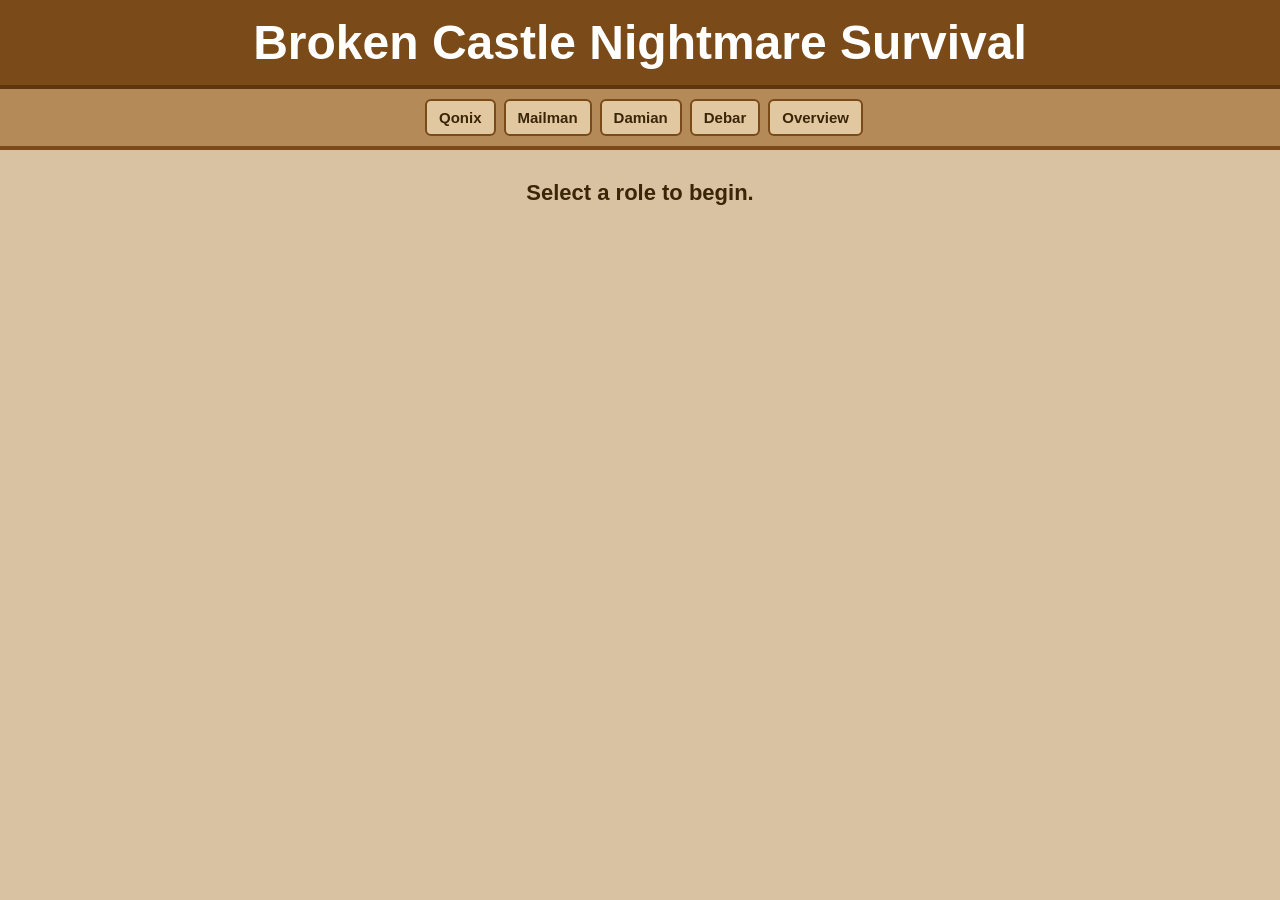
<file: index.html>
<!DOCTYPE html>
<html lang="en">
<head>
    <meta charset="UTF-8" />
    <meta name="viewport" content="width=device-width, initial-scale=1" />
    <title>Broken Castle Nightmare Survival</title>

    <!-- CSS -->
    <link rel="stylesheet" href="style.css">
</head>

<body>

<header>
    <h1>Broken Castle Nightmare Survival</h1>
</header>

<!-- ✅ GLOBAL TOP NAV BAR (same layout as Stage 1) -->
<!-- ✅ GLOBAL TOP NAV BAR -->
<div class="top-bar">
<a class="top-btn" href="stage1.html?role=g1_archer">Qonix</a>
<a class="top-btn" href="stage1.html?role=g1_non">Mailman</a>
<a class="top-btn" href="stage1.html?role=g2_archer">Damian</a>
<a class="top-btn" href="stage1.html?role=g2_non">Debar</a>
<a class="top-btn" href="overview.html">Overview</a>
</div>


<!-- ✅ MAIN MESSAGE -->
<div style="padding: 30px; font-size: 22px; font-weight: bold;">
    Select a role to begin.
</div>

</body>
</html>
</file>
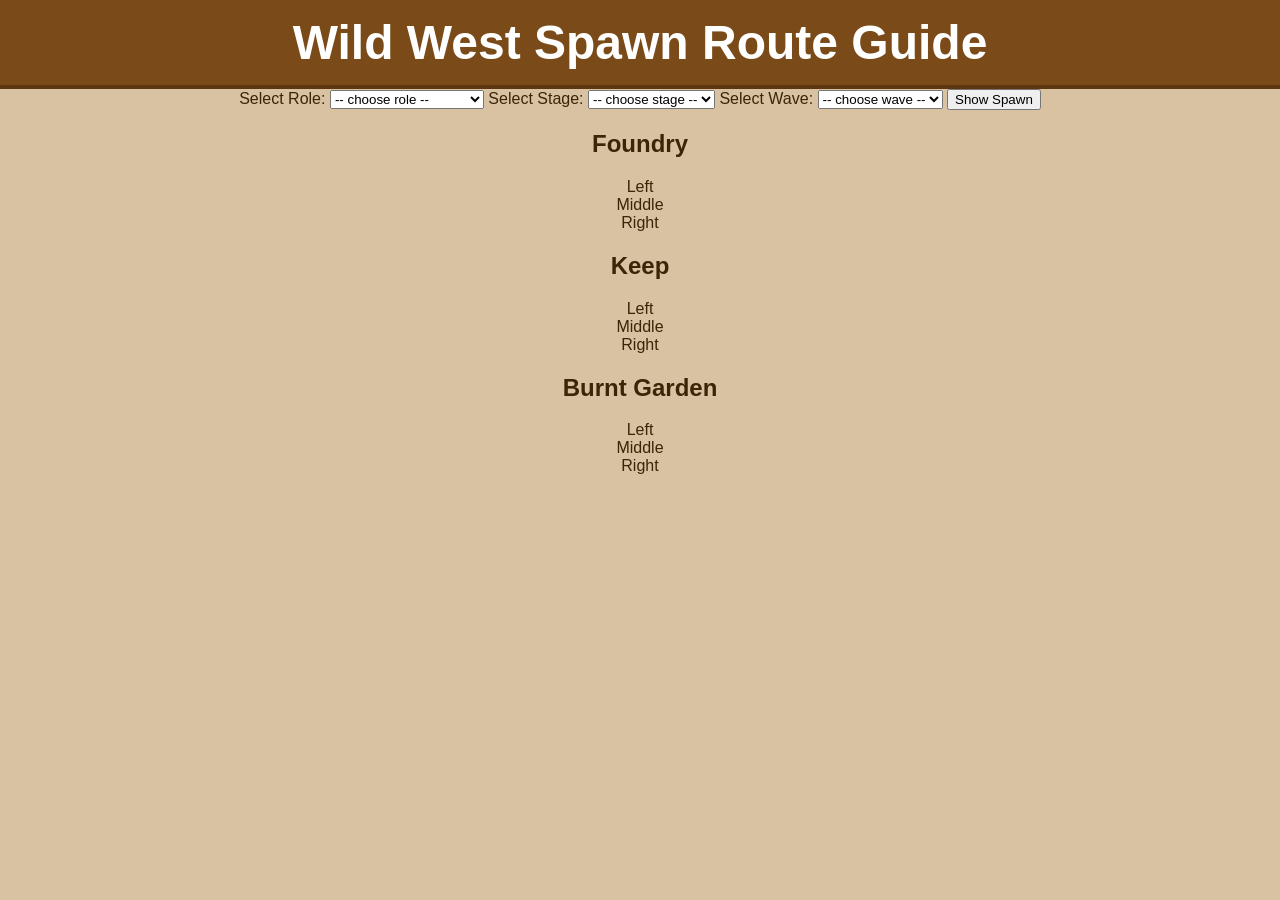
<file: indexnms.html>
<!DOCTYPE html>
<html lang="en">
<head>
    <meta charset="UTF-8">
    <title>Spawn Route Guide</title>
    <link rel="stylesheet" href="style.css">
</head>
<body>

<header>
    <h1>Wild West Spawn Route Guide</h1>
</header>

<div class="panel">

    <!-- ROLE SELECTION -->
    <label>Select Role:</label>
    <select id="roleSelect">
        <option value="">-- choose role --</option>
        <option value="g1_archer">Group 1 – Archer</option>
        <option value="g1_non">Group 1 – Non-Archer</option>
        <option value="g2_archer">Group 2 – Archer</option>
        <option value="g2_non">Group 2 – Non-Archer</option>
    </select>

    <!-- STAGE SELECTION -->
    <label>Select Stage:</label>
    <select id="stageSelect">
        <option value="">-- choose stage --</option>
        <option value="1">Stage 1</option>
        <option value="2">Stage 2</option>
        <option value="3">Stage 3</option>
        <option value="4">Stage 4</option>
    </select>

    <!-- WAVE SELECTION -->
    <label>Select Wave:</label>
    <select id="waveSelect">
        <option value="">-- choose wave --</option>
        <option value="1">Wave 1</option>
        <option value="2">Wave 2</option>
        <option value="3">Wave 3</option>
    </select>

    <button id="showBtn">Show Spawn</button>
</div>

<!-- MAP LAYOUT -->
<div class="map">

    <div class="zone" id="foundry">
        <h2>Foundry</h2>
        <div class="spot" id="foundry_left">Left</div>
        <div class="spot" id="foundry_mid">Middle</div>
        <div class="spot" id="foundry_right">Right</div>
    </div>

    <div class="zone" id="keep">
        <h2>Keep</h2>
        <div class="spot" id="keep_left">Left</div>
        <div class="spot" id="keep_mid">Middle</div>
        <div class="spot" id="keep_right">Right</div>
    </div>

    <div class="zone" id="garden">
        <h2>Burnt Garden</h2>
        <div class="spot" id="garden_left">Left</div>
        <div class="spot" id="garden_mid">Middle</div>
        <div class="spot" id="garden_right">Right</div>
    </div>

</div>

<!-- RESULT OUTPUT -->
<div id="resultPanel"></div>

<script src="logic.js"></script>
</body>
</html>
</file>
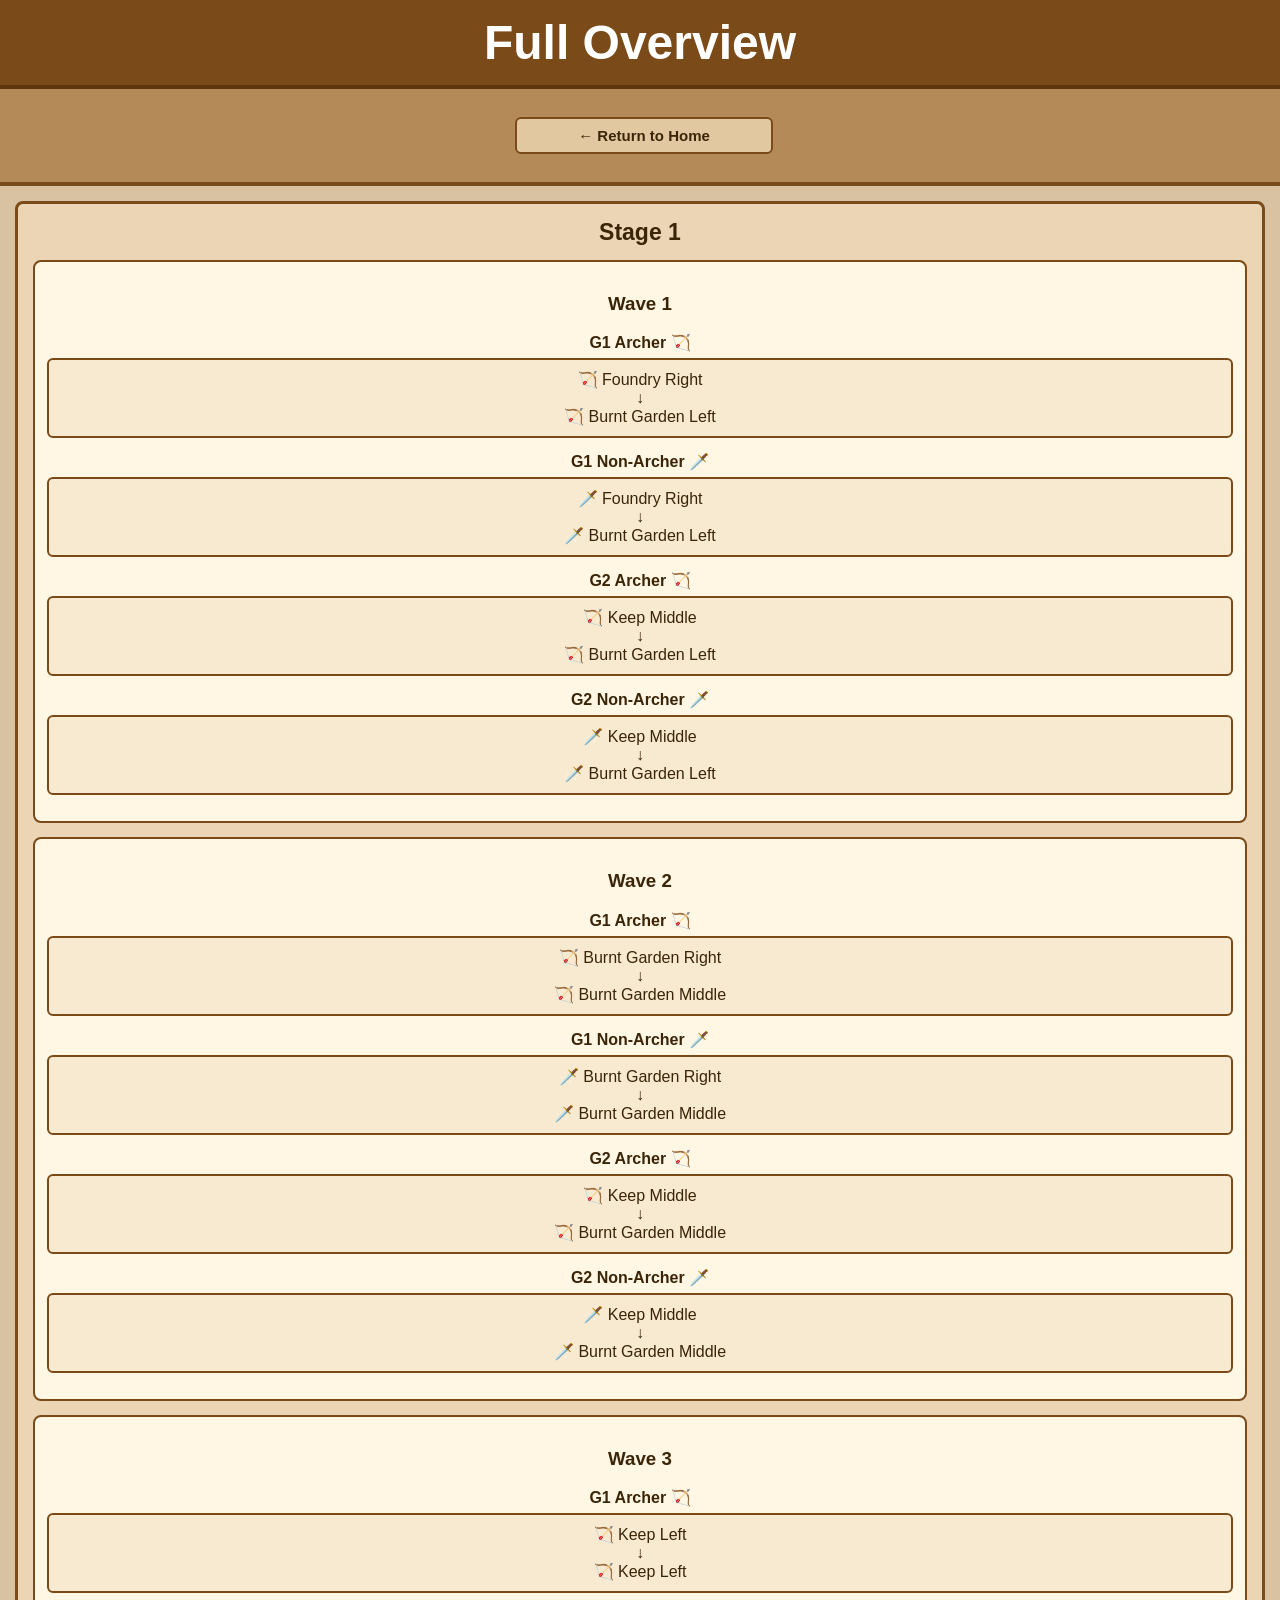
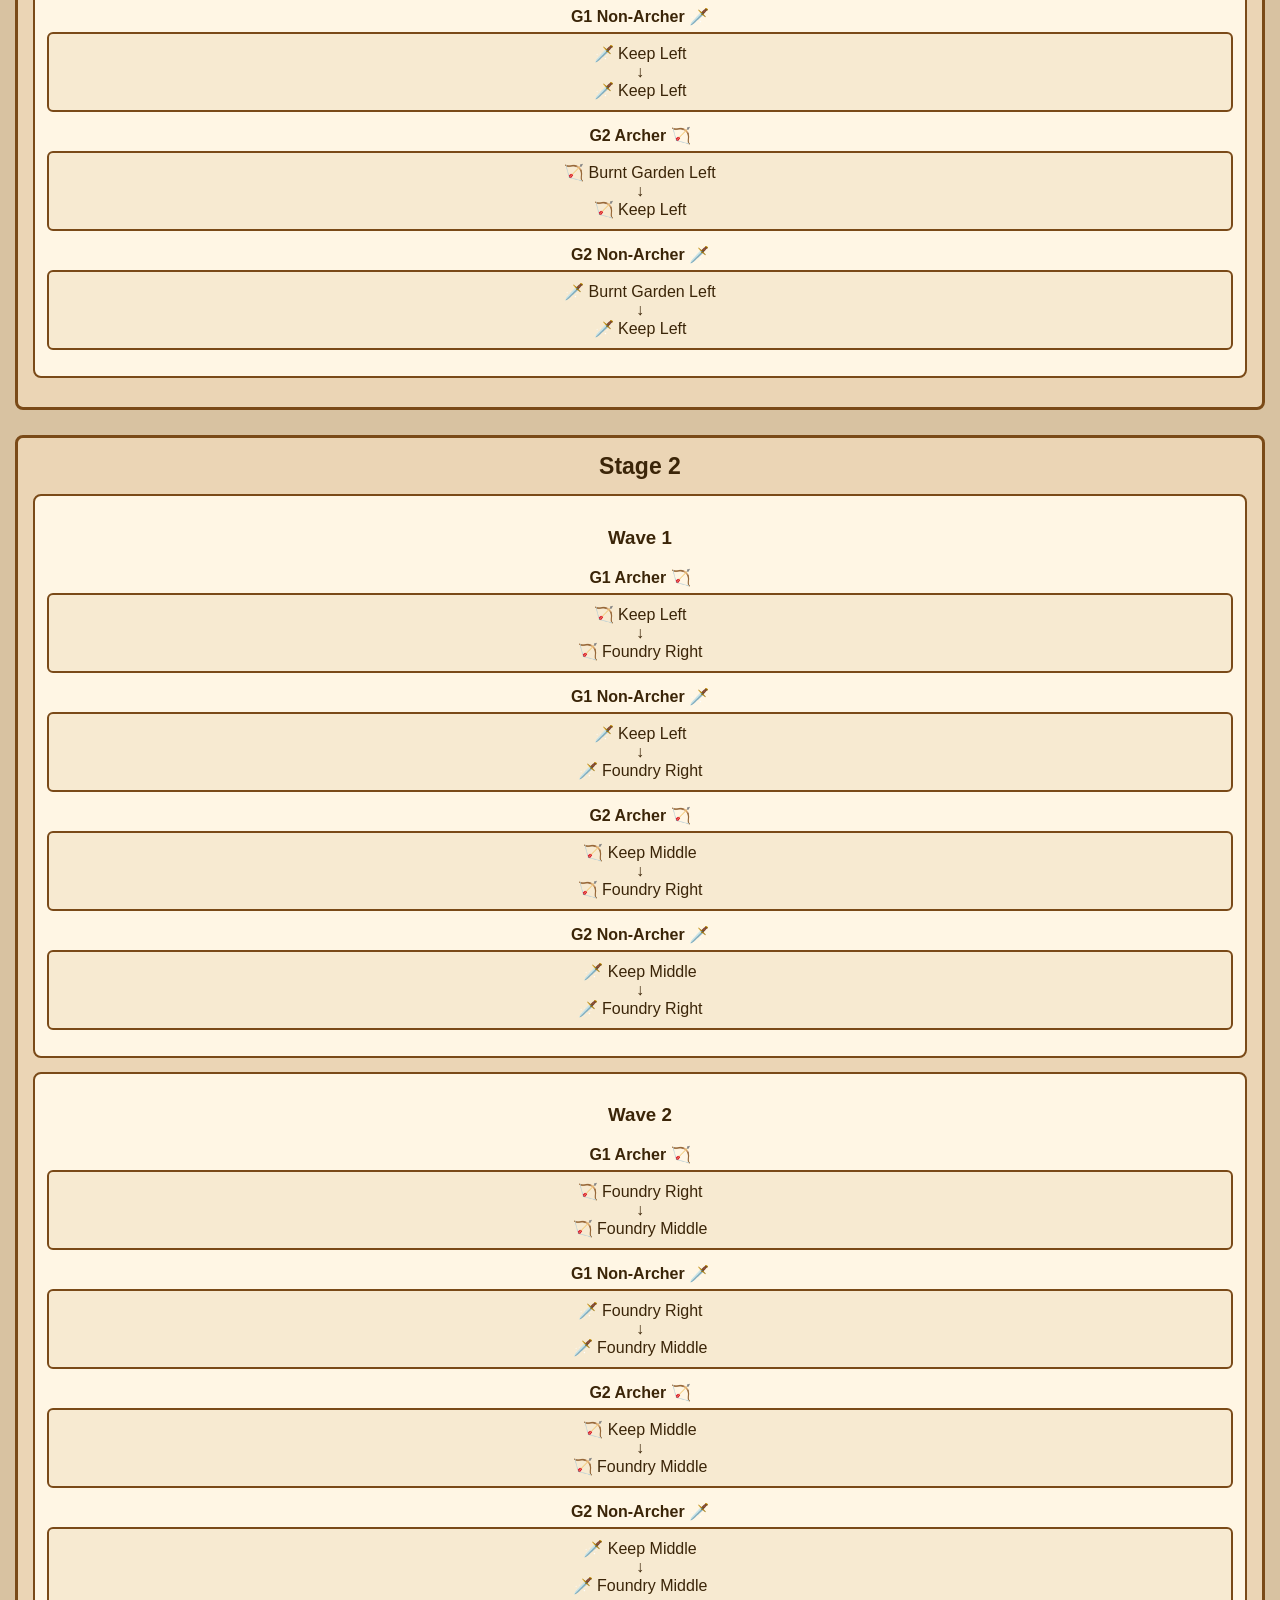
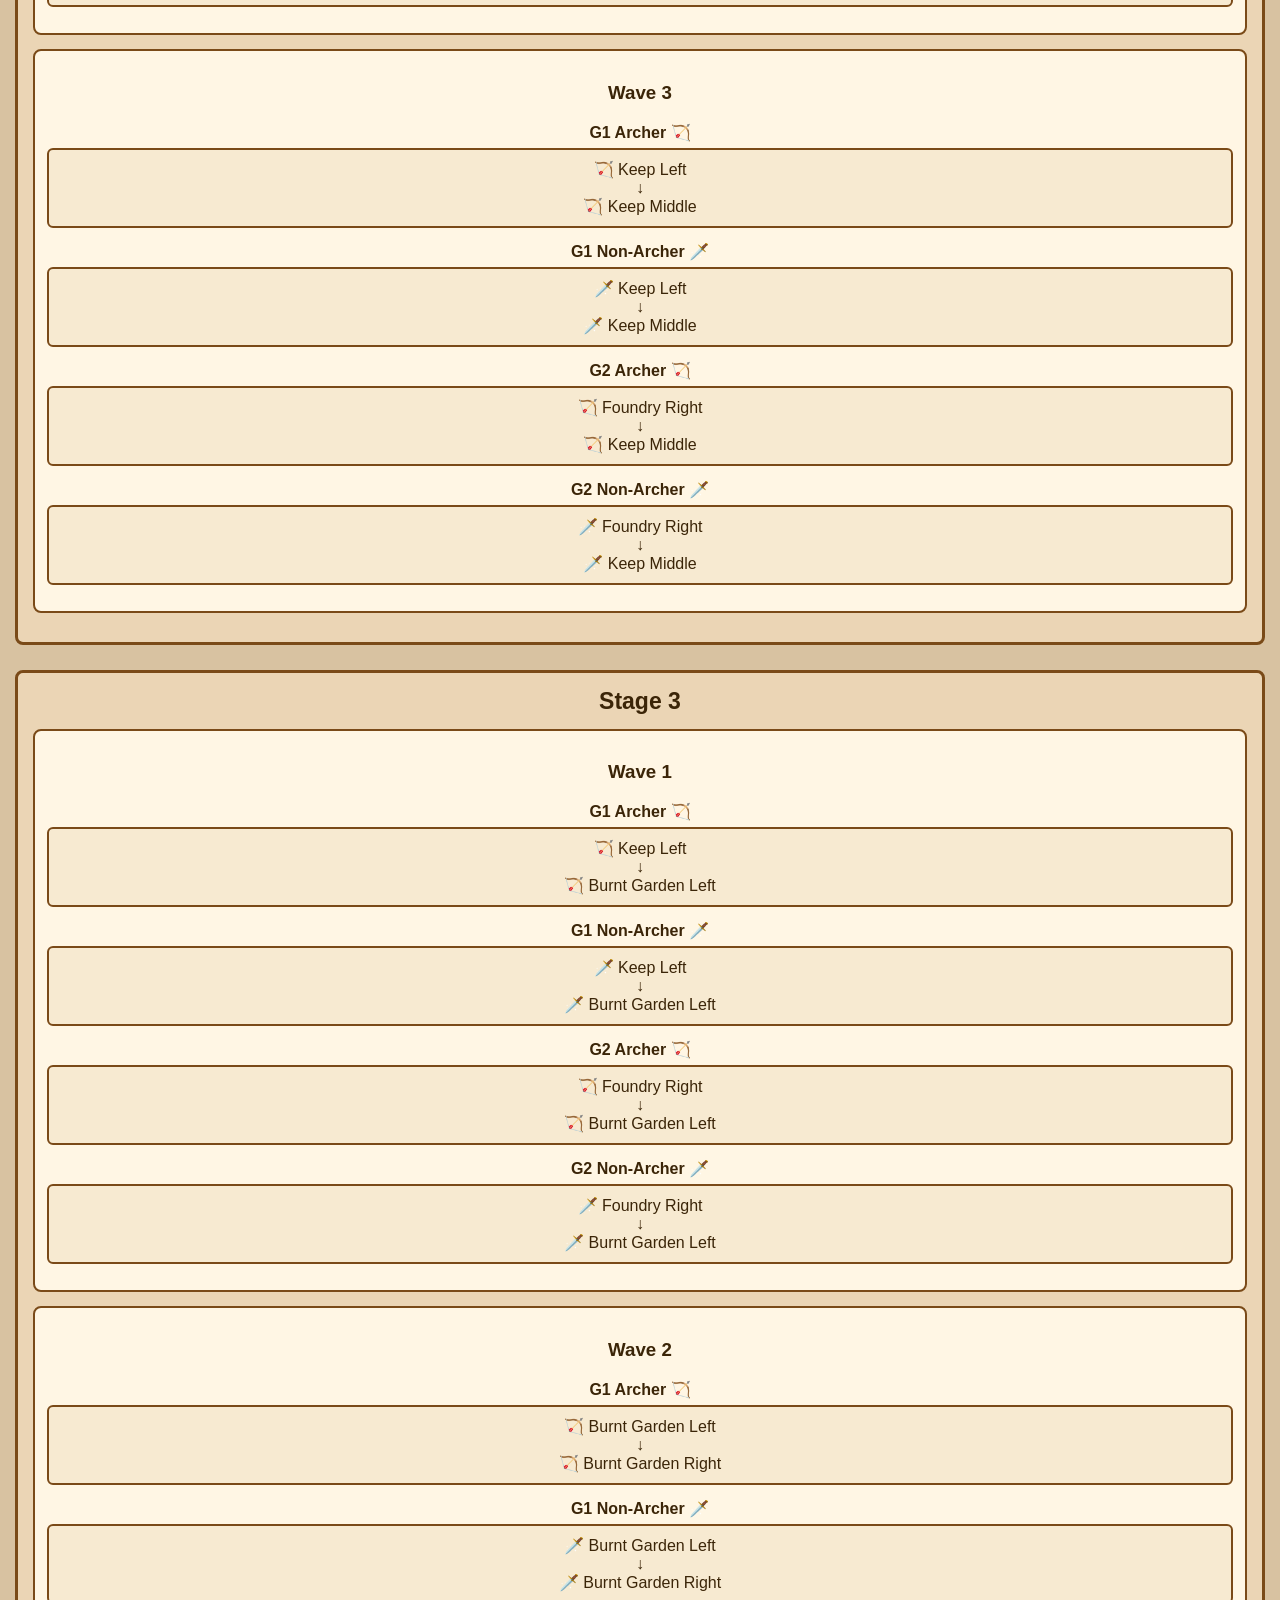
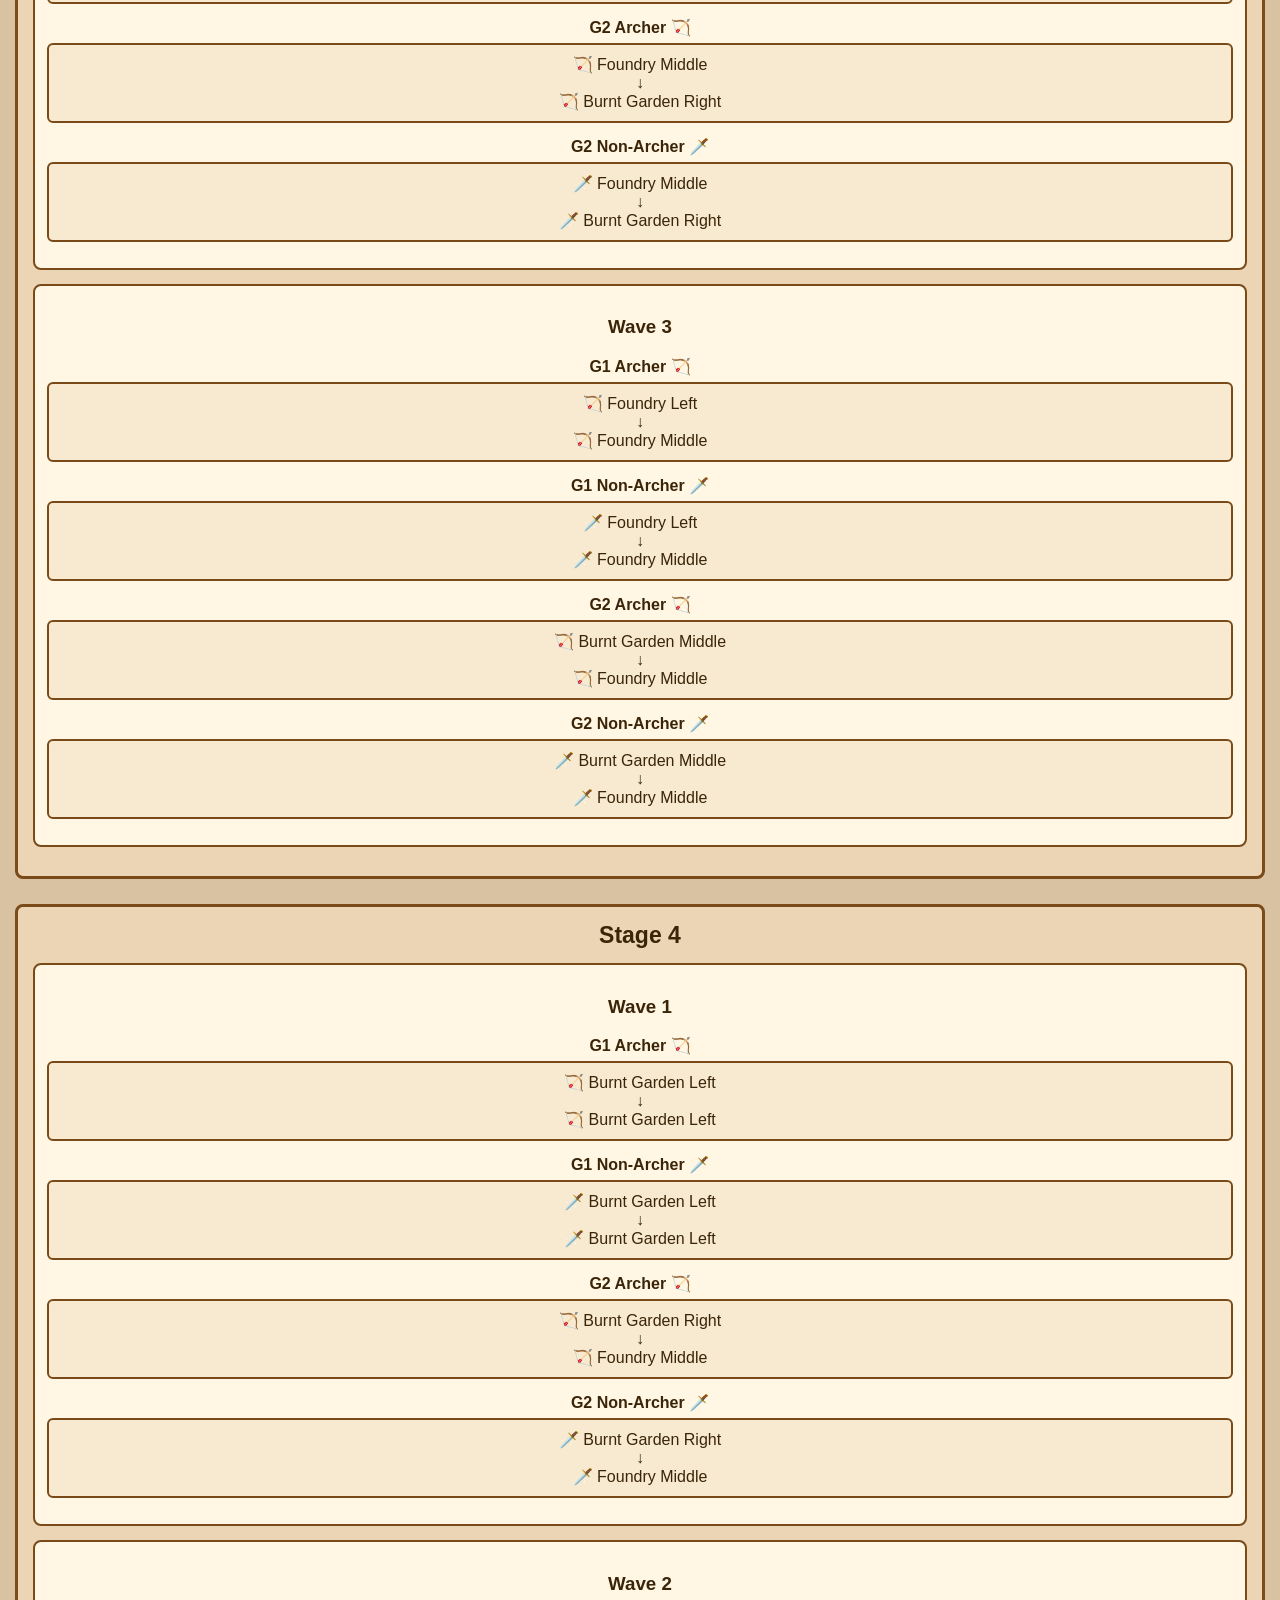
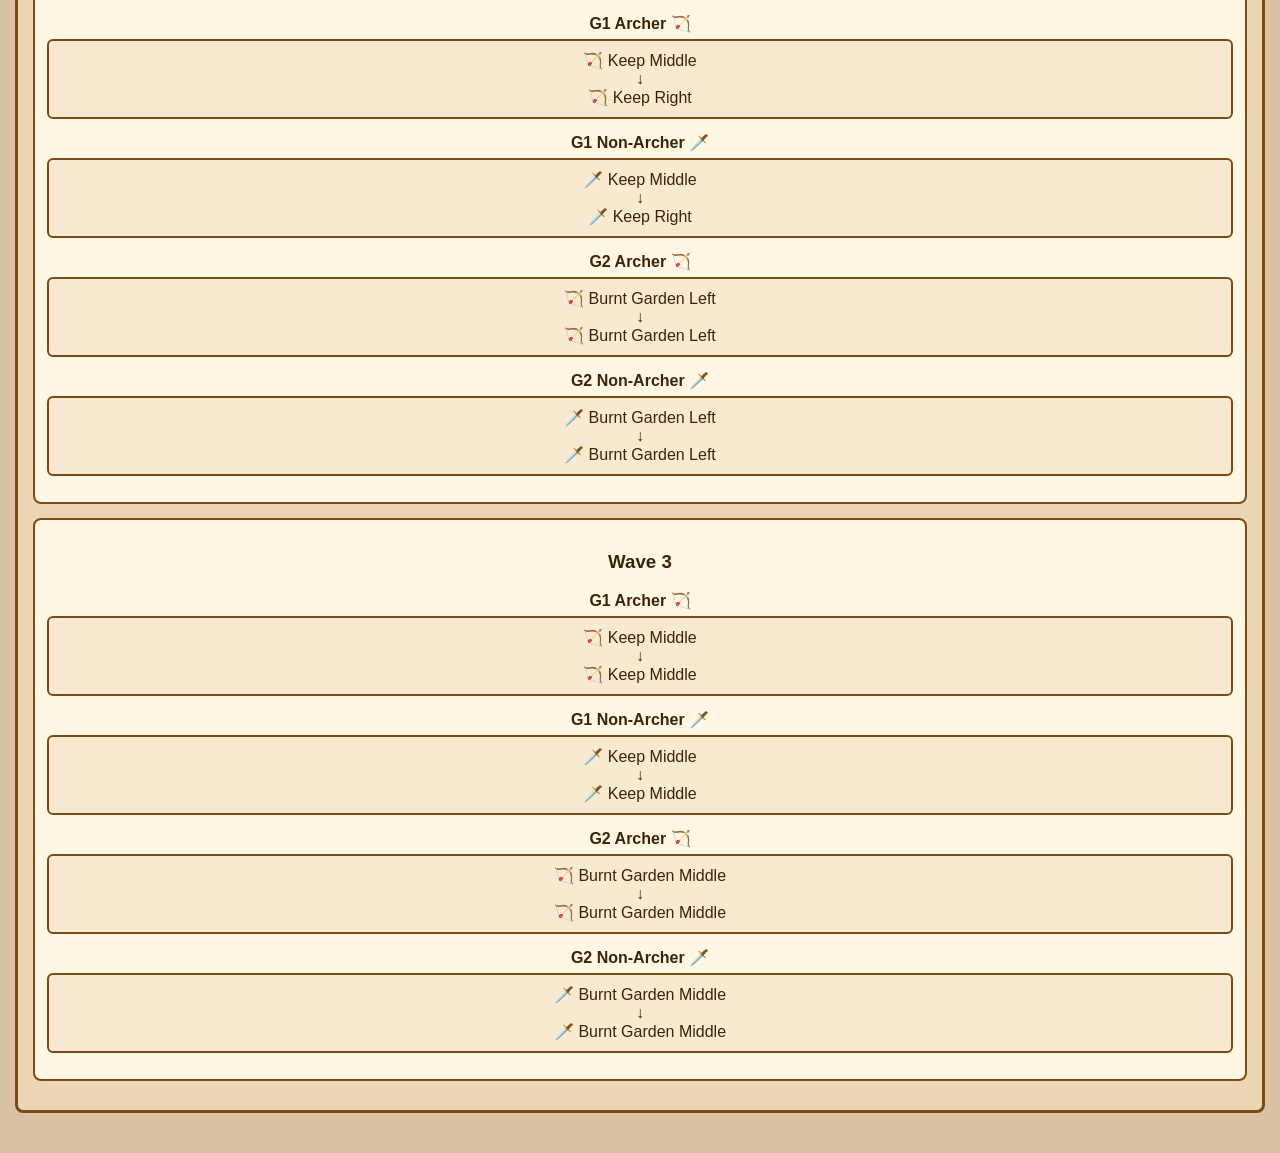
<file: overview.html>
<!DOCTYPE html>
<html lang="en">
<head>
    <meta charset="UTF-8" />
    <meta name="viewport" content="width=device-width, initial-scale=1" />
    <title>Overview – Broken Castle Nightmare Survival</title>

    <!-- CSS -->
     <link rel="stylesheet" href="style.css">
</head>

<body>

<header>
    <h1>Full Overview</h1>
</header>

<!-- ✅ GLOBAL TOP NAV BAR (H1 STYLE) -->
<div class="top-bar">
<a href="index.html" class="home-btn">← Return to Home</a>
</div>

<!-- ✅ OVERVIEW CONTENT AUTO‑GENERATED BY JS -->
<div class="overview-container" id="overviewOutput"></div>

<!-- ✅ JAVASCRIPT -->
<script src="logic.js"></script>

<script>
    generateFullOverview();
</script>

</body>
</html>
</file>
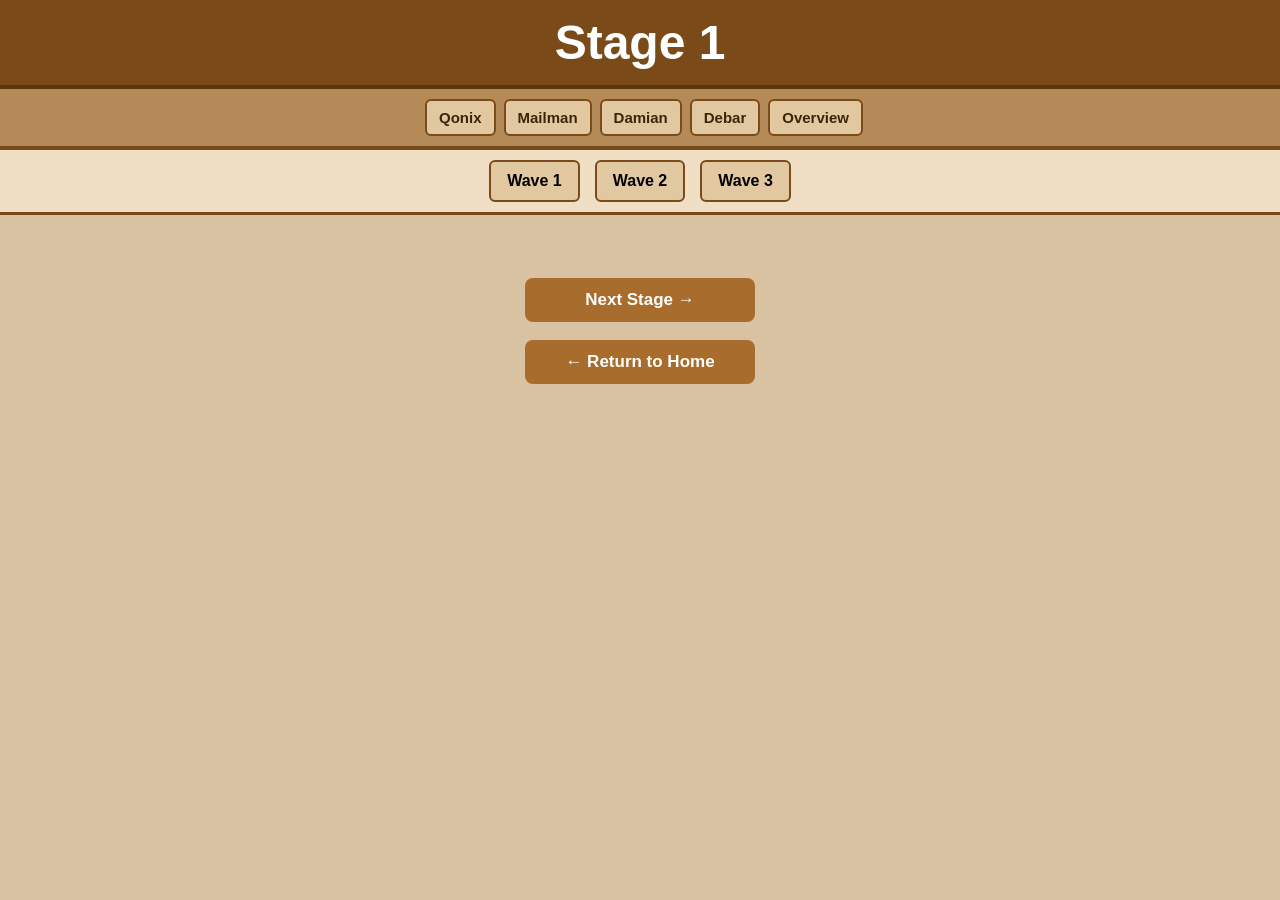
<file: stage1.html>
<!DOCTYPE html>
<html lang="en">
<head>
    <meta charset="UTF-8" />
    <meta name="viewport" content="width=device-width, initial-scale=1" />
    <title>Stage 1 – Broken Castle Nightmare Survival</title>

    <!-- CSS -->
    <link rel="stylesheet" href="style.css">
</head>

<body>

<header>
    <h1>Stage 1</h1>
</header>

<!-- ✅ GLOBAL TOP NAV BAR -->
<div class="top-bar">
    <button class="top-btn" onclick="switchRole('g1_archer')">Qonix</button>
    <button class="top-btn" onclick="switchRole('g1_non')">Mailman</button>
    <button class="top-btn" onclick="switchRole('g2_archer')">Damian</button>
    <button class="top-btn" onclick="switchRole('g2_non')">Debar</button>
    <a class="top-btn" href="overview.html">Overview</a>
</div>

<!-- ✅ WAVE BUTTON BAR -->
<div class="wave-bar">
    <button class="wave-btn" onclick="showWave(1, 1, currentRole)">Wave 1</button>
    <button class="wave-btn" onclick="showWave(1, 2, currentRole)">Wave 2</button>
    <button class="wave-btn" onclick="showWave(1, 3, currentRole)">Wave 3</button>
</div>

<!-- ✅ TILE → ARROW → TILE OUTPUT -->
<div id="waveOutput" class="wave-output"></div>

<!-- ✅ NEXT STAGE BUTTON -->
<a id="nextStage" class="next-btn">Next Stage →</a>

<!-- ✅ RETURN HOME BUTTON -->
<a href="index.html" class="home-btn">← Return to Home</a>

<!-- ✅ JAVASCRIPT -->
<script src="logic.js"></script>

<script>
    initializeStage(1);
</script>

</body>
</html>
</file>
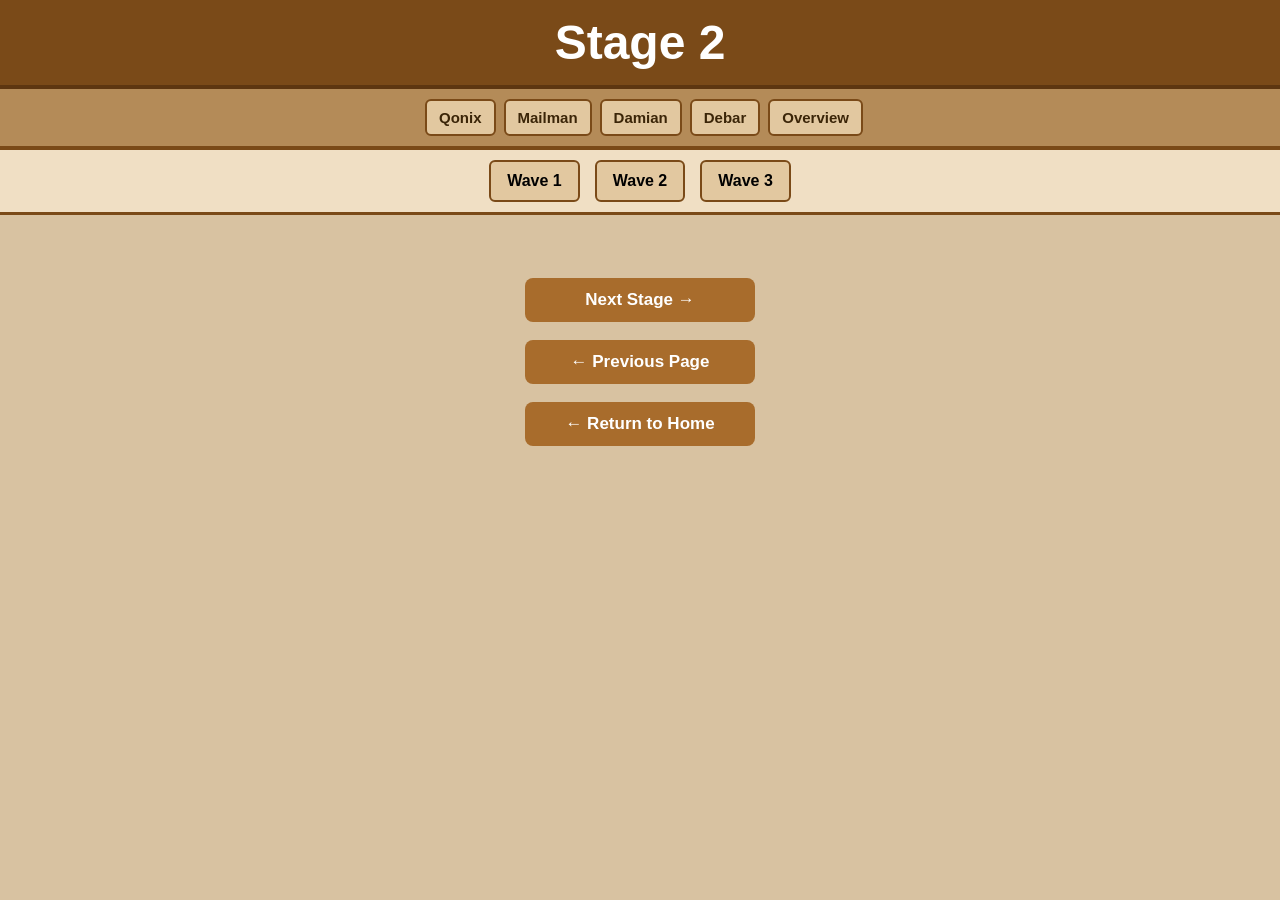
<file: stage2.html>
<!DOCTYPE html>
<html lang="en">
<head>
    <meta charset="UTF-8" />
    <meta name="viewport" content="width=device-width, initial-scale=1" />
    <title>Stage 2 – Broken Castle Nightmare Survival</title>

    <!-- CSS -->
    <link rel="stylesheet" href="style.css">
</head>

<body>

<header>
    <h1>Stage 2</h1>
</header>

<!-- ✅ GLOBAL TOP NAV BAR (H1 STYLE — horizontal role switching) -->
<div class="top-bar">
    <button class="top-btn" onclick="switchRole('g1_archer')">Qonix</button>
    <button class="top-btn" onclick="switchRole('g1_non')">Mailman</button>
    <button class="top-btn" onclick="switchRole('g2_archer')">Damian</button>
    <button class="top-btn" onclick="switchRole('g2_non')">Debar</button>
    <a class="top-btn" href="overview.html">Overview</a>
</div>

<!-- ✅ WAVE BUTTON BAR -->
<div class="wave-bar">
    <button class="wave-btn" onclick="showWave(2, 1, currentRole)">Wave 1</button>
    <button class="wave-btn" onclick="showWave(2, 2, currentRole)">Wave 2</button>
    <button class="wave-btn" onclick="showWave(2, 3, currentRole)">Wave 3</button>
</div>

<!-- ✅ TILE → ARROW → TILE OUTPUT -->
<div id="waveOutput" class="wave-output"></div>

<!-- ✅ NEXT STAGE BUTTON -->
<a id="nextStage" class="next-btn">Next Stage →</a>

<!-- ✅ PREVIOUS PAGE BUTTON -->
<a href="javascript:history.back()" class="prev-btn">← Previous Page</a>

<!-- ✅ RETURN HOME BUTTON -->
<a href="index.html" class="home-btn">← Return to Home</a>

<!-- ✅ JAVASCRIPT -->
<script src="logic.js"></script>

<script>
    // Load Stage 2, apply ?role= if present
    initializeStage(2);
</script>

</body>
</html>
</file>
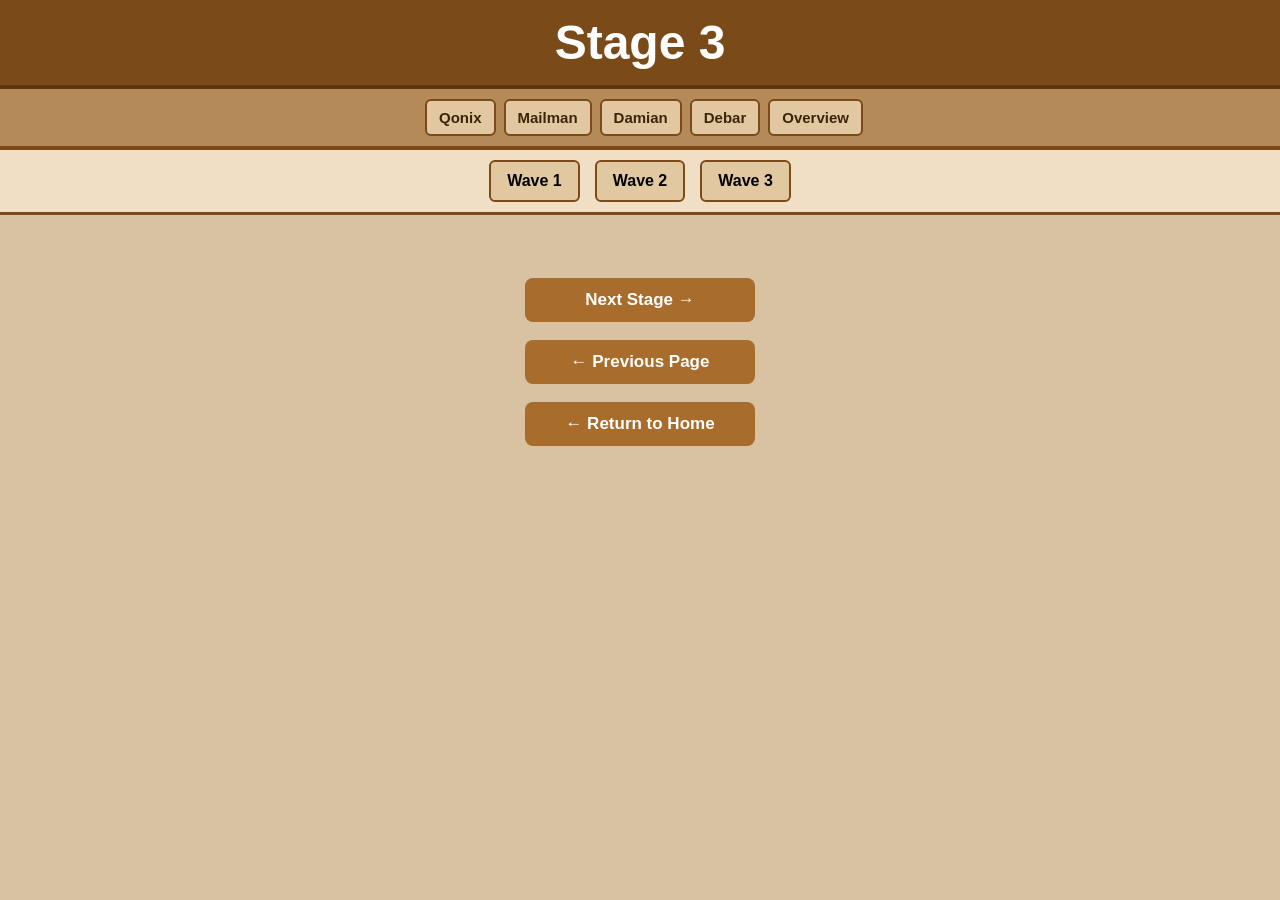
<file: stage3.html>
<!DOCTYPE html>
<html lang="en">
<head>
    <meta charset="UTF-8" />
    <meta name="viewport" content="width=device-width, initial-scale=1" />
    <title>Stage 3 – Broken Castle Nightmare Survival</title>

    <!-- CSS -->
    <link rel="stylesheet" href="style.css">
</head>

<body>

<header>
    <h1>Stage 3</h1>
</header>

<!-- ✅ GLOBAL TOP NAV BAR -->
<div class="top-bar">
    <button class="top-btn" onclick="switchRole('g1_archer')">Qonix</button>
    <button class="top-btn" onclick="switchRole('g1_non')">Mailman</button>
    <button class="top-btn" onclick="switchRole('g2_archer')">Damian</button>
    <button class="top-btn" onclick="switchRole('g2_non')">Debar</button>
    <a class="top-btn" href="overview.html">Overview</a>
</div>

<!-- ✅ WAVE BUTTON BAR -->
<div class="wave-bar">
    <button class="wave-btn" onclick="showWave(3, 1, currentRole)">Wave 1</button>
    <button class="wave-btn" onclick="showWave(3, 2, currentRole)">Wave 2</button>
    <button class="wave-btn" onclick="showWave(3, 3, currentRole)">Wave 3</button>
</div>

<!-- ✅ OUTPUT AREA -->
<div id="waveOutput" class="wave-output"></div>

<!-- ✅ NEXT STAGE BUTTON -->
<a id="nextStage" class="next-btn">Next Stage →</a>

<!-- ✅ PREVIOUS PAGE BUTTON -->
<a href="javascript:history.back()" class="prev-btn">← Previous Page</a>

<!-- ✅ RETURN HOME BUTTON -->
<a href="index.html" class="home-btn">← Return to Home</a>

<!-- ✅ JAVASCRIPT -->
<script src="logic.js"></script>

<script>
    initializeStage(3);
</script>

</body>
</html>
</file>
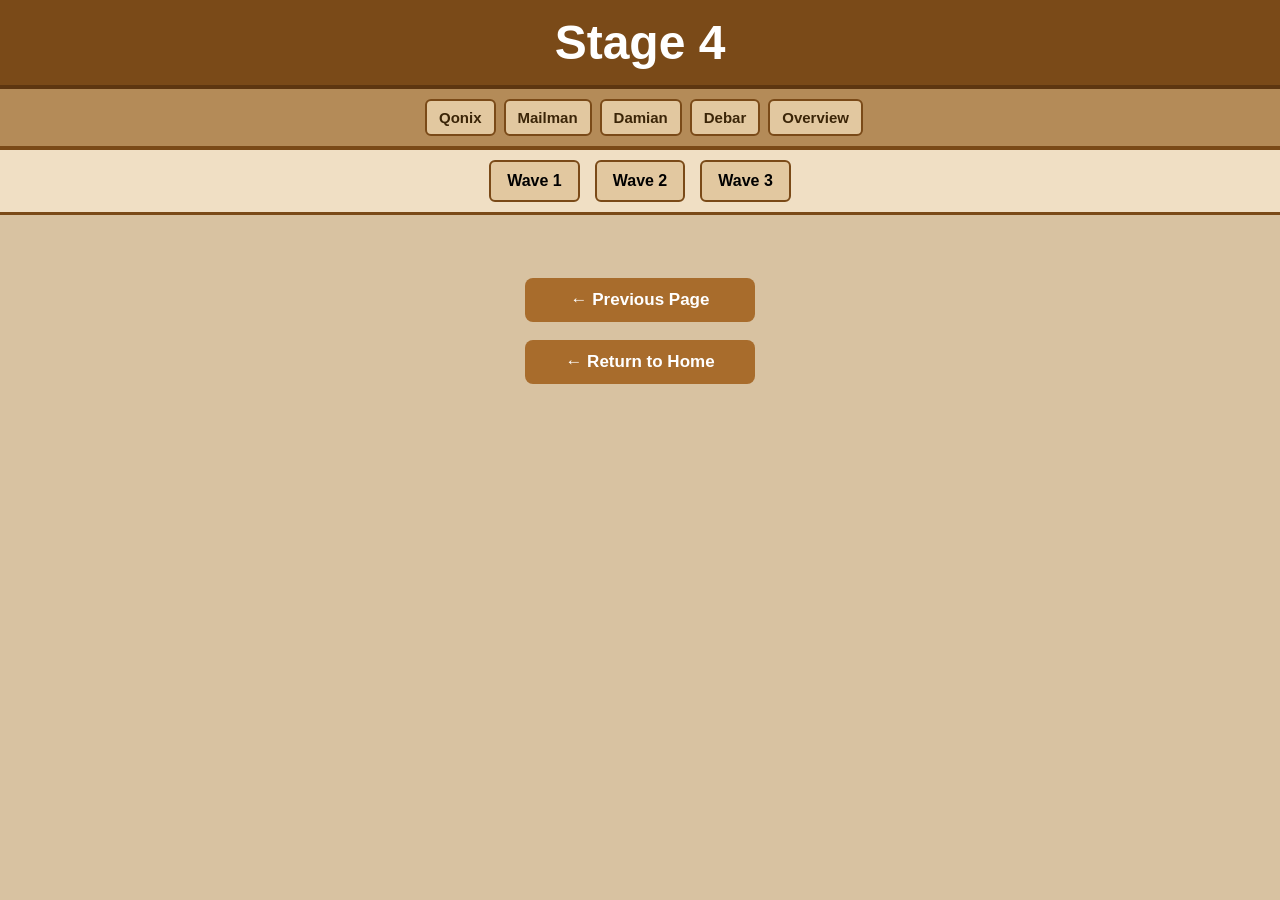
<file: stage4.html>
<!DOCTYPE html>
<html lang="en">
<head>
    <meta charset="UTF-8" />
    <meta name="viewport" content="width=device-width, initial-scale=1" />
    <title>Stage 4 – Broken Castle Nightmare Survival</title>

    <!-- CSS -->
    <link rel="stylesheet" href="style.css">
</head>

<body>

<header>
    <h1>Stage 4</h1>
</header>

<!-- ✅ GLOBAL TOP NAV BAR (H1 STYLE — horizontal) -->
<div class="top-bar">
    <button class="top-btn" onclick="switchRole('g1_archer')">Qonix</button>
    <button class="top-btn" onclick="switchRole('g1_non')">Mailman</button>
    <button class="top-btn" onclick="switchRole('g2_archer')">Damian</button>
    <button class="top-btn" onclick="switchRole('g2_non')">Debar</button>
    <a class="top-btn" href="overview.html">Overview</a>
</div>

<!-- ✅ WAVE BUTTON BAR -->
<div class="wave-bar">
    <button class="wave-btn" onclick="showWave(4, 1, currentRole)">Wave 1</button>
    <button class="wave-btn" onclick="showWave(4, 2, currentRole)">Wave 2</button>
    <button class="wave-btn" onclick="showWave(4, 3, currentRole)">Wave 3</button>
</div>

<!-- ✅ TILE → ARROW → TILE OUTPUT -->
<div id="waveOutput" class="wave-output"></div>

<!-- ✅ PREVIOUS PAGE BUTTON -->
<a href="javascript:history.back()" class="prev-btn">← Previous Page</a>

<!-- ✅ RETURN HOME BUTTON -->
<a href="index.html" class="home-btn">← Return to Home</a>

<!-- ✅ JAVASCRIPT -->
<script src="logic.js"></script>

<script>
    initializeStage(4);
</script>

</body>
</html>
</file>
<file: style.css>
/* ------------------------------------------------------- */
/* GLOBAL PAGE STYLE */
/* ------------------------------------------------------- */

body {
    margin: 0;
    background: #d8c2a1; /* parchment desert tone */
    font-family: Arial, sans-serif;
    color: #3b2508;
    text-align: center;
}

header {
    background: #7a4a18; /* deep wood */
    color: white;
    padding: 15px 0;
    font-size: 24px;
    border-bottom: 4px solid #5d3610;
}

h1 {
    margin: 0;
}

/* ------------------------------------------------------- */
/* TOP ROLE SWITCH BAR (NMSF layout, brown theme) */
/* ------------------------------------------------------- */

.top-bar {
    width: 100%;
    background: #b48b58; /* warm brown */
    border-bottom: 4px solid #7a4a18;
    padding: 10px 4px;
    display: flex;
    justify-content: center;
    flex-wrap: wrap;
    gap: 8px;
}

.top-btn,
.top-bar a {
    background: #e2c8a0;
    border: 2px solid #7a4a18;
    padding: 8px 12px;
    font-size: 15px;
    border-radius: 6px;
    font-weight: bold;
    cursor: pointer;
    text-decoration: none;
    color: #3b2508;
}

.top-btn:hover,
.top-bar a:hover {
    background: #f2dfbd;
}

/* ------------------------------------------------------- */
/* WAVE BUTTON BAR */
/* ------------------------------------------------------- */

.wave-bar {
    background: #f0dfc4;
    border-bottom: 3px solid #7a4a18;
    padding: 10px 0;
    display: flex;
    justify-content: center;
    gap: 15px;
}

.wave-btn {
    background: #e2c8a0;
    border: 2px solid #7a4a18;
    padding: 10px 16px;
    font-size: 16px;
    border-radius: 6px;
    font-weight: bold;
    cursor: pointer;
}

.wave-btn:hover {
    background: #f3e2c6;
}

/* ------------------------------------------------------- */
/* OUTPUT: TILE → ARROW → TILE */
/* ------------------------------------------------------- */

.wave-output {
    margin-top: 25px;
    padding-bottom: 20px;
}

.path-tile {
    background: #fff6e4;
    border: 3px solid #7a4a18;
    width: 70%;
    max-width: 400px;
    margin: 12px auto;
    padding: 16px;
    border-radius: 8px;
    font-size: 20px;
    font-weight: bold;
}

.arrow {
    font-size: 40px;
    margin: 8px 0;
}

/* ------------------------------------------------------- */
/* NEXT / PREVIOUS / HOME BUTTONS */
/* ------------------------------------------------------- */

.next-btn,
.prev-btn,
.home-btn {
    display: block;
    width: 230px;
    margin: 18px auto;
    padding: 12px 0;
    background: #a86c2c;
    border-radius: 8px;
    color: white;
    text-decoration: none;
    font-weight: bold;
    font-size: 17px;
}

.next-btn:hover,
.prev-btn:hover,
.home-btn:hover {
    background: #8f5a22;
}

/* ------------------------------------------------------- */
/* OVERVIEW PAGE (O1 TILE STYLE) */
/* ------------------------------------------------------- */

.overview-container {
    padding: 15px;
}

.overview-block {
    background: #ebd5b5;
    border: 3px solid #7a4a18;
    margin-bottom: 25px;
    border-radius: 8px;
    padding: 15px;
}

.overview-title {
    font-size: 23px;
    font-weight: bold;
    margin-bottom: 10px;
}

.overview-wave {
    background: #fff6e4;
    border: 2px solid #7a4a18;
    padding: 12px;
    border-radius: 8px;
    margin: 14px 0;
}

.overview-role-title {
    font-weight: bold;
    margin-top: 8px;
    font-size: 16px;
}

.overview-path {
    background: #f7ead1;
    border: 2px solid #7a4a18;
    padding: 10px;
    border-radius: 6px;
    margin: 6px 0 14px 0;
    font-size: 16px;
}

/* ------------------------------------------------------- */
/* MOBILE OPTIMIZATION */
/* ------------------------------------------------------- */

@media (max-width: 600px) {

    .top-btn,
    .top-bar a {
        font-size: 14px;
        padding: 7px 10px;
    }

    .wave-btn {
        font-size: 14px;
        padding: 8px 12px;
    }

    .path-tile {
        width: 90%;
        font-size: 18px;
    }

    .arrow {
        font-size: 34px;
    }

    .next-btn,
    .prev-btn,
    .home-btn {
        width: 75%;
        font-size: 16px;
    }
}
</file>
